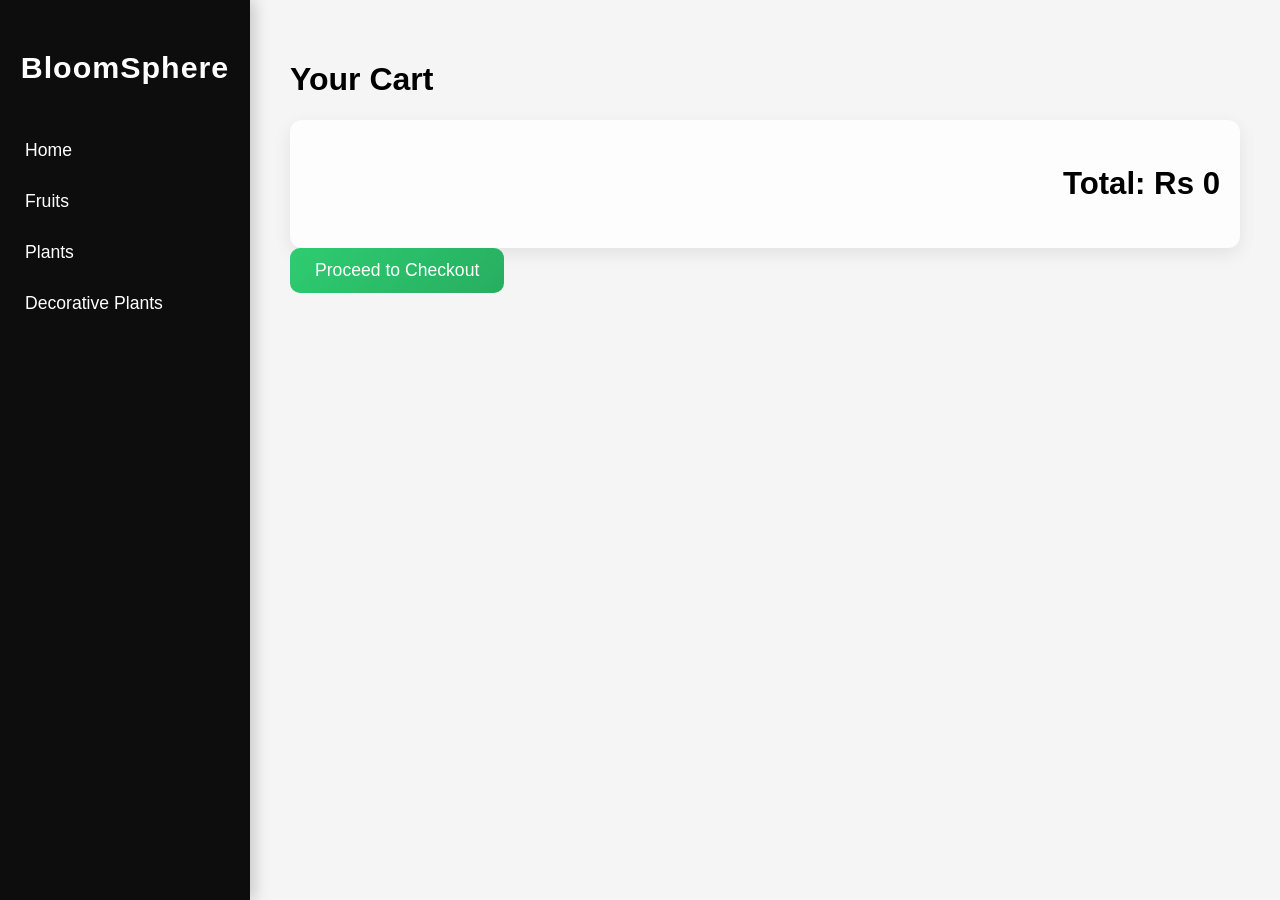
<file: cart.html>
<!DOCTYPE html>
<html lang="en">
<head>
    <meta charset="UTF-8">
    <meta name="viewport" content="width=device-width, initial-scale=1.0">
    <title>Cart - BloomSphere</title>
    <link rel="stylesheet" href="css/styles.css">
</head>
<body>

    <!-- Sidebar Navigation -->
    <nav class="sidebar" aria-label="Main Navigation">
        <h2>BloomSphere</h2>
        <ul>
            <li><a href="index.html">Home</a></li>
            <li><a href="index.html#fruits">Fruits</a></li>
            <li><a href="index.html#plants">Plants</a></li>
            <li><a href="index.html#decorative">Decorative Plants</a></li>
        </ul>
    </nav>

    
    <!-- Main Cart Section -->
    <main class="cart-container">
        <header>
            <h1>Your Cart</h1>
        </header>

        <section class="cart-items" aria-live="polite">
            <!-- Dynamically added cart items will go here -->
        </section>

        <footer class="cart-footer">
            <button class="checkout-btn" type="button">
                Proceed to Checkout
            </button>
        </footer>
    </main>

    <script src="js/script.js"></script>

</body>
</html>
</file>
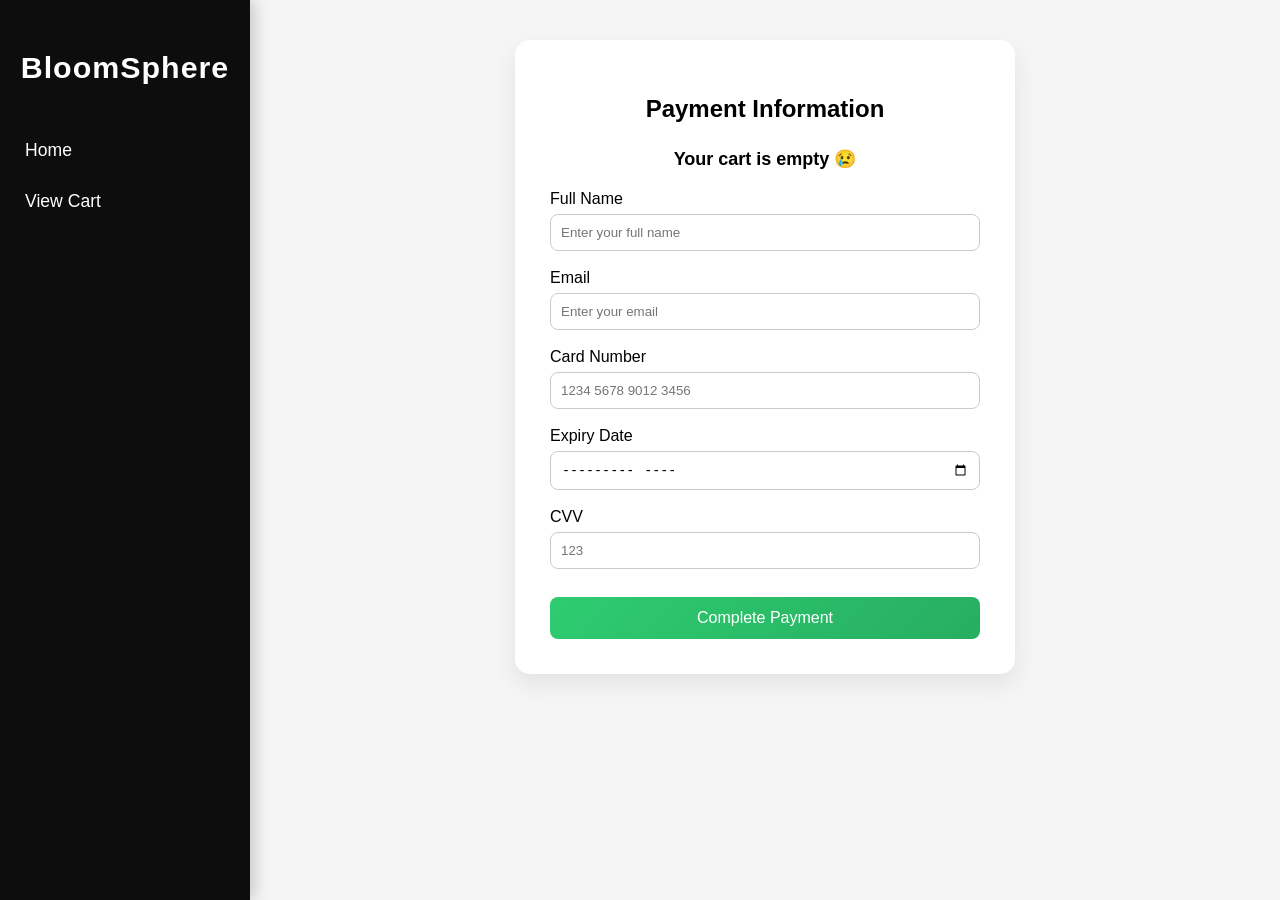
<file: payment.html>
<!DOCTYPE html>
<html lang="en">
<head>
    <meta charset="UTF-8">
    <title>Payment - BloomSphere</title>
    <meta name="viewport" content="width=device-width, initial-scale=1.0">
    <link rel="stylesheet" href="css/styles.css">
</head>
<body>

    <nav class="sidebar">
        <h2>BloomSphere</h2>
        <ul>
            <li><a href="index.html">Home</a></li>
            <li><a href="cart.html">View Cart</a></li>
        </ul>
    </nav>

    <main class="payment-main">
        <div class="payment-container">
            <h2>Payment Information</h2>

            <div id="totalAmount" class="total-amount"></div>

            <form id="paymentForm">

                <div class="form-group">
                    <label>Full Name</label>
                    <input type="text" placeholder="Enter your full name" required>
                </div>

                <div class="form-group">
                    <label>Email</label>
                    <input type="email" placeholder="Enter your email" required>
                </div>

                <div class="form-group">
                    <label>Card Number</label>
                    <input type="text" placeholder="1234 5678 9012 3456" maxlength="16" required>
                </div>

                <div class="form-group">
                    <label>Expiry Date</label>
                    <input type="month" required>
                </div>

                <div class="form-group">
                    <label>CVV</label>
                    <input type="password" placeholder="123" maxlength="3" required>
                </div>

                <button type="submit" class="payment-btn">
                    Complete Payment
                </button>

            </form>
        </div>
    </main>

    <script>
        document.addEventListener("DOMContentLoaded", function () {

            const cart = JSON.parse(localStorage.getItem("cart")) || [];
            let total = 0;

            cart.forEach(item => {
                total += item.price * item.quantity;
            });

            const totalElement = document.getElementById("totalAmount");

            if (cart.length === 0) {
                totalElement.innerHTML = "<strong>Your cart is empty 😢</strong>";
            } else {
                totalElement.innerHTML = "<strong>Total Amount: Rs " + total + "</strong>";
            }

            document.getElementById("paymentForm")
                .addEventListener("submit", function (e) {

                e.preventDefault();

                if (cart.length === 0) {
                    alert("Your cart is empty 😢");
                    return;
                }

                alert("Payment Successful 🌸 Thank you for shopping with BloomSphere!");

                localStorage.removeItem("cart");

                window.location.href = "index.html";
            });
        });
    </script>

    <script src="js/script.js"></script>

</body>
</html>
</file>
<file: css/styles.css>
/* =========================
   GLOBAL STYLES
========================= */
* {
    box-sizing: border-box;
}

body {
    font-family: 'Poppins', sans-serif;
    margin: 0;
    padding: 0;
    background-color: #f5f5f5;
    scroll-behavior: smooth;
}

/* =========================
   SIDEBAR
========================= */
.sidebar {
    position: fixed;
    width: 250px;
    height: 100%;
    background: #0d0d0d;
    color: white;
    padding-top: 25px;
    box-shadow: 4px 0 15px rgba(0, 0, 0, 0.2);
}

.sidebar h2 {
    text-align: center;
    font-size: 1.9em;
    margin-bottom: 40px;
    letter-spacing: 1px;
}

.sidebar ul {
    list-style: none;
    padding: 0;
}

.sidebar ul li {
    padding: 15px 25px;
}

.sidebar ul li a {
    text-decoration: none;
    color: white;
    font-size: 1.1em;
    transition: 0.3s ease;
}

.sidebar ul li a:hover {
    color: #2ecc71;
}

/* =========================
   HERO SECTION
========================= */
.hero {
    margin-left: 250px;
    height: 55vh;
    background-image: url('https://imgs.search.brave.com/NqnoXsgQ7cemlaLBixF31VhNWuTI7LDSzfapjHHQGGA/rs:fit:860:0:0:0/g:ce/aHR0cHM6Ly90NC5m/dGNkbi5uZXQvanBn/LzA5LzMwLzk0LzA3/LzM2MF9GXzkzMDk0/MDcwNl9BU2M4bnRW/ckV4Q2JPeGNRdWFJ/YldZa1BNQ2lvbXNQ/ay5qcGc');
    background-size: cover;
    background-position: center;
    display: flex;
    flex-direction: column;
    justify-content: center;
    align-items: center;
    text-align: center;  
}

/* Frosted Glass */
.title,
.punchline {
    background: rgba(0, 0, 0, 0.35);
    color: white;
    padding: 15px 35px;
    border-radius: 15px;
    backdrop-filter: blur(10px);
    -webkit-backdrop-filter: blur(10px);
    border: 1px solid rgba(255, 255, 255, 0.2);
    box-shadow: 0 8px 20px rgba(0, 0, 0, 0.3);
    margin: 10px 0;
}

.title {
    font-family: cursive;
    font-size: 3.5em;
}

.punchline {
    font-size: 1.8em;
}

/* =========================
   SEARCH SECTION
========================= */
.search-container {
    margin-left: 250px;
    padding: 25px;
    text-align: center;
}

#search-box {
    width: 40%;
    padding: 12px 20px;
    border: 2px solid #2c3e50;
    border-radius: 30px;
    outline: none;
    transition: 0.3s;
}

#search-box:focus {
    border-color: #2ecc71;
    box-shadow: 0 0 8px rgba(46, 204, 113, 0.4);
}

/* =========================
   BUTTON STYLING
========================= */
button {
    background: linear-gradient(135deg, #2ecc71, #27ae60);
    color: white;
    padding: 8px 15px;
    border: none;
    border-radius: 8px;
    cursor: pointer;
    transition: 0.3s ease;
    font-weight: 500;
}

button:hover {
    transform: translateY(-2px);
    box-shadow: 0 6px 15px rgba(0, 0, 0, 0.15);
}

/* =========================
   PRODUCT SECTION
========================= */
.product-category {
    margin-left: 250px;
    padding: 30px;
}

.products {
    display: flex;
    gap: 25px;
    flex-wrap: wrap;
    justify-content: center;
}

.product {
    background: white;
    padding: 20px;
    border-radius: 15px;
    width: 220px;
    text-align: center;
    transition: 0.3s ease;
    box-shadow: 0 6px 18px rgba(0, 0, 0, 0.08);
}

.product:hover {
    transform: translateY(-8px);
    box-shadow: 0 10px 25px rgba(0, 0, 0, 0.15);
}

.product img {
    width: 100%;
    height: 160px;
    border-radius: 10px;
    object-fit: cover;
    margin-bottom: 10px;
}

/* =========================
   CART SECTION
========================= */
.cart-container {
    margin-left: 250px;
    padding: 40px;
}

.checkout-btn {
    padding: 12px 25px;
    font-size: 1.1em;
    border-radius: 10px;
}

/* =========================
   RESPONSIVE DESIGN
========================= */
@media (max-width: 900px) {

    .sidebar {
        width: 200px;
    }

    .hero,
    .search-container,
    .product-category,
    .cart-container {
        margin-left: 200px;
    }

    #search-box {
        width: 70%;
    }

    .title {
        font-size: 2.5em;
    }

    .punchline {
        font-size: 1.4em;
    }
}

@media (max-width: 600px) {

    .sidebar {
        position: relative;
        width: 100%;
        height: auto;
    }

    .hero,
    .search-container,
    .product-category,
    .cart-container {
        margin-left: 0;
    }

    .products {
        flex-direction: column;
        align-items: center;
    }

    #search-box {
        width: 90%;
    }
}


/* =========================
   PAYMENT SECTION
========================= */

.payment-container {
    background: white;
    padding: 35px;
    border-radius: 15px;
    max-width: 500px;
    margin: auto;
    box-shadow: 0 10px 25px rgba(0, 0, 0, 0.08);
}

.payment-container h2 {
    text-align: center;
    margin-bottom: 25px;
}

.form-group {
    margin-bottom: 18px;
    display: flex;
    flex-direction: column;
}

.form-group label {
    margin-bottom: 6px;
    font-weight: 500;
}

.form-group input {
    padding: 10px;
    border-radius: 8px;
    border: 1px solid #ccc;
    outline: none;
    transition: 0.3s;
}

.form-group input:focus {
    border-color: #2ecc71;
    box-shadow: 0 0 6px rgba(46, 204, 113, 0.3);
}

.payment-btn {
    width: 100%;
    padding: 12px;
    font-size: 1em;
    margin-top: 10px;
}

/* =========================
   CART ITEMS STYLING
========================= */

.cart-items {
    margin-top: 20px;
}

.cart-item {
    background: white;
    padding: 20px;
    border-radius: 12px;
    margin-bottom: 15px;
    box-shadow: 0 6px 18px rgba(0, 0, 0, 0.08);
    display: flex;
    justify-content: space-between;
    align-items: center;
    flex-wrap: wrap;
}

.cart-item h3 {
    margin: 0;
}

.cart-item button {
    background: #e74c3c;
}

.cart-item button:hover {
    background: #c0392b;
}

.total {
    background: #fdfdfd;
    padding: 20px;
    border-radius: 12px;
    text-align: right;
    font-size: 1.3em;
    font-weight: bold;
    box-shadow: 0 6px 18px rgba(0, 0, 0, 0.08);
}

/* =========================
   SMOOTH ANIMATIONS
========================= */

.product,
.cart-item,
.payment-container {
    transition: transform 0.3s ease, box-shadow 0.3s ease;
}

.product:hover,
.cart-item:hover,
.payment-container:hover {
    transform: translateY(-5px);
}

/* =========================
   SCROLLBAR STYLE (Premium Touch)
========================= */

::-webkit-scrollbar {
    width: 8px;
}

::-webkit-scrollbar-track {
    background: #f1f1f1;
}

::-webkit-scrollbar-thumb {
    background: #2ecc71;
    border-radius: 10px;
}

::-webkit-scrollbar-thumb:hover {
    background: #27ae60;
}


/* =========================
   PAYMENT MAIN LAYOUT
========================= */

.payment-main {
    margin-left: 250px;
    padding: 40px;
}

.total-amount {
    margin-bottom: 20px;
    font-size: 18px;
    text-align: center;
    font-weight: bold;
}
</file>
